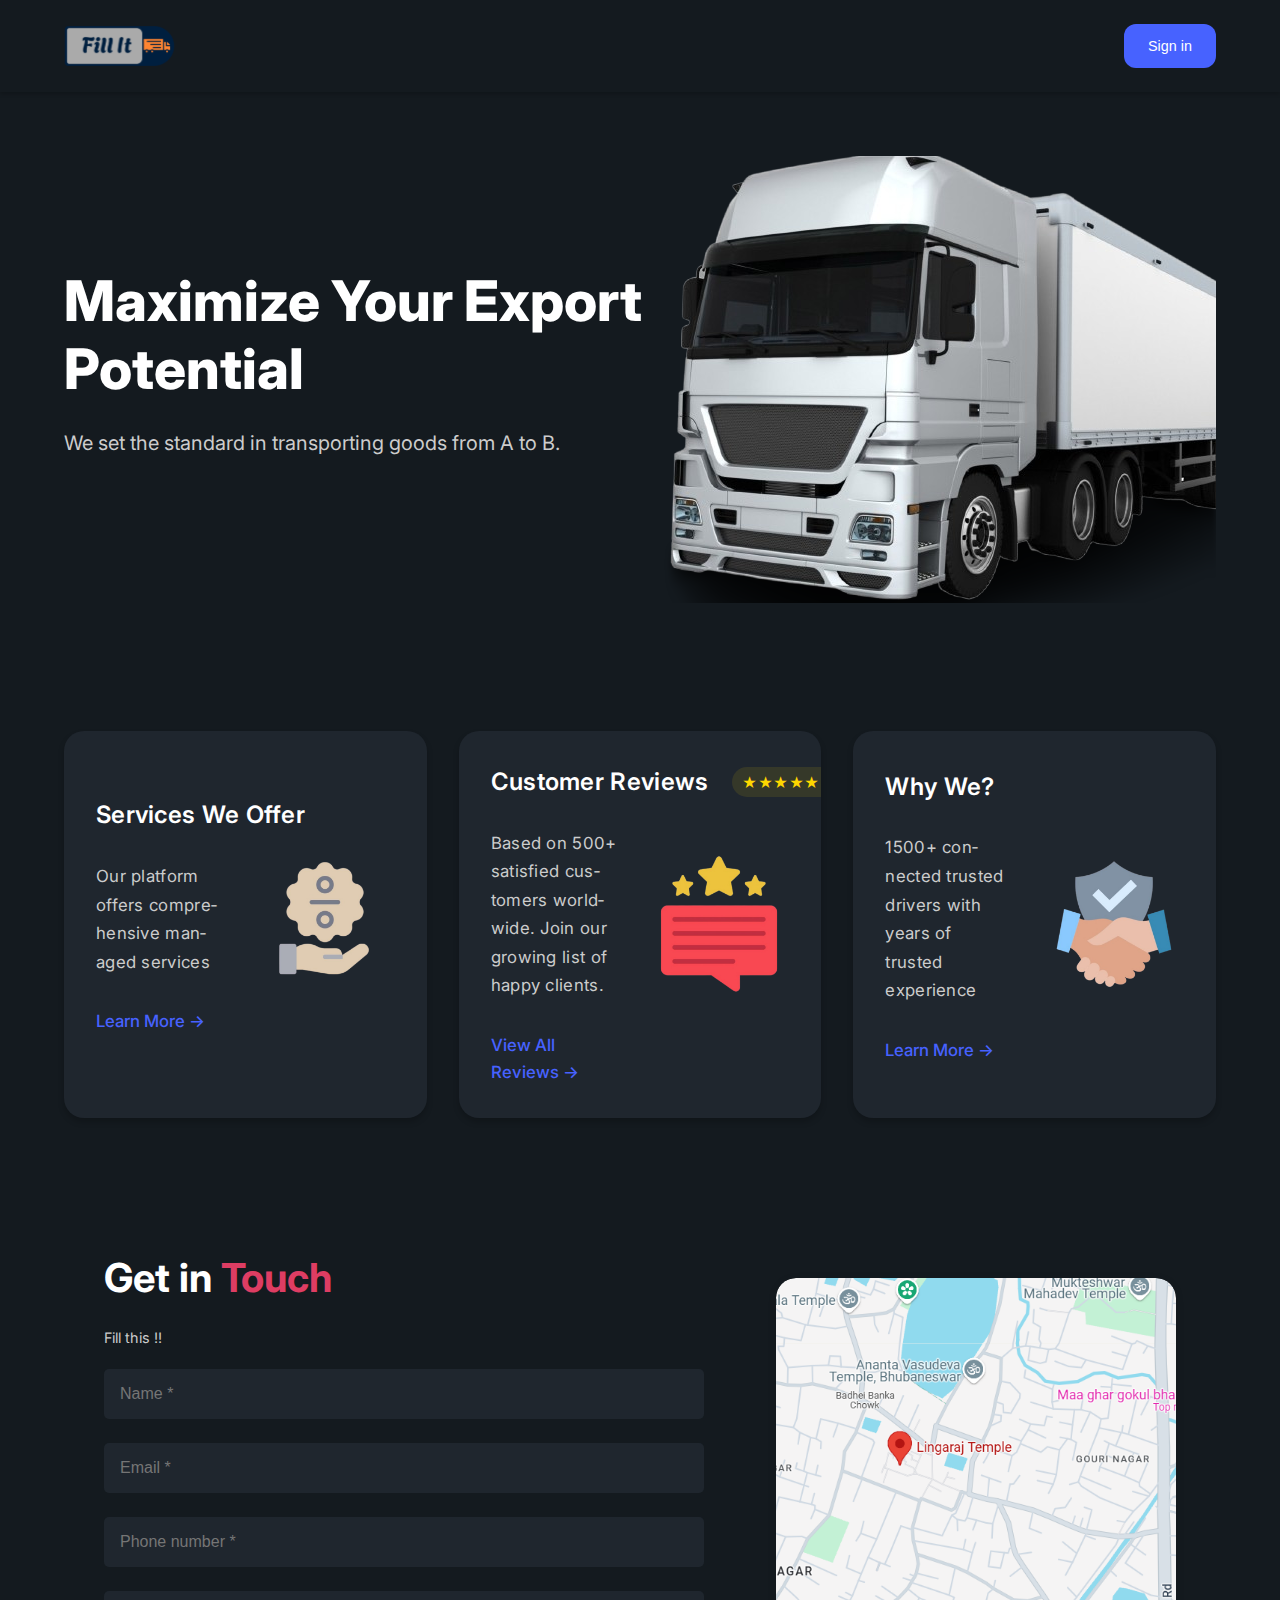
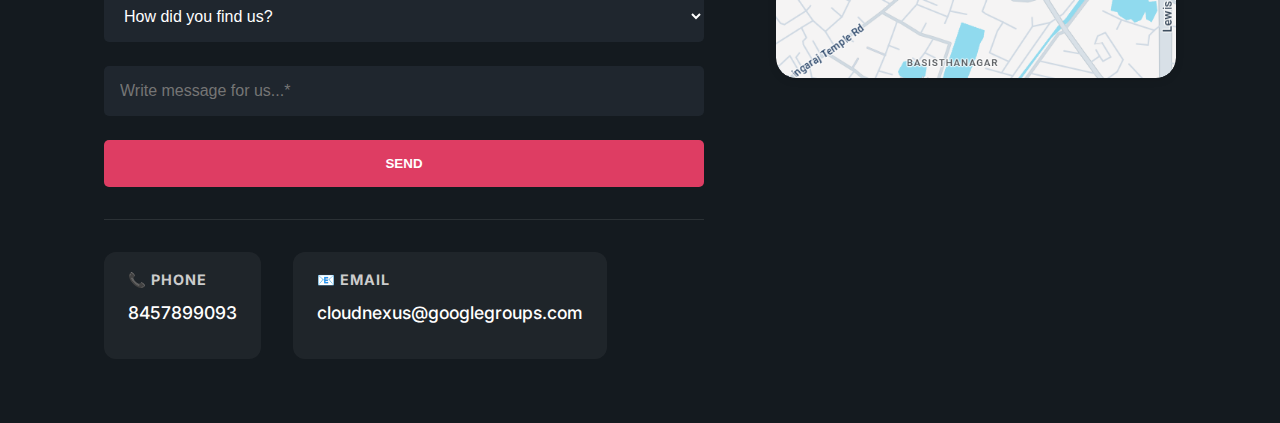
<file: Frontend-Part/index.html>
<!DOCTYPE html>
<html lang="en">
<head>
  <meta charset="UTF-8">
  <meta name="viewport" content="width=device-width, initial-scale=1.0">
  <meta name="description" content="Export Logistics - Your trusted partner in global logistics and transportation">
  <meta name="theme-color" content="#ffffff">
  <title>Export Logistics</title>
  <link rel="stylesheet" href="index.css">
  <link rel="preconnect" href="https://fonts.googleapis.com">
  <link rel="preconnect" href="https://fonts.gstatic.com" crossorigin>
  <link href="https://fonts.googleapis.com/css2?family=Inter:wght@400;500;600;700&display=swap" rel="stylesheet">
</head>
<body>
<header class="header">
  <img src="logo.svg" alt="Logo" class="logo" loading="lazy">
  <a href="login.html"><button class="signin-btn" aria-label="Sign in">Sign in</button></a>
</header>

<section class="hero">
  <div class="hero-text">
    <h1>Maximize Your Export Potential</h1>
    <p>We set the standard in transporting goods from A to B.</p>

  </div>
  <img src="truck.png" alt="Truck Fleet" class="hero-image" loading="lazy">
</section>

<section class="card-section">
  <div class="card">
    <div class="card-content">
      <div class="card-header">
        <h2>Services We Offer</h2>
      </div>
      <p>Our platform offers comprehensive managed services</p>
      <a href="#" class="learn-more">Learn More →</a>
    </div>
    <img src="hand.png" alt="Services Icon" class="card-img">
  </div>

  <div class="card">
    <div class="card-content">
      <div class="card-header">
        <h2>Customer Reviews</h2>
        <div class="rating-display">
          <div class="stars">★★★★★</div>
          <div class="rating-number">4.8</div>
        </div>
      </div>
      <p>Based on 500+ satisfied customers worldwide. Join our growing list of happy clients.</p>
      <a href="#" class="learn-more">View All Reviews →</a>
    </div>
    <img src="chat.png" alt="Review Icon" class="card-img">
  </div>

  <div class="card">
    <div class="card-content">
      <div class="card-header">
        <h2>Why We?</h2>
      </div>
      <p>1500+ connected trusted drivers with years of trusted experience</p>
      <a href="#" class="learn-more">Learn More →</a>
    </div>
    <img src="hand2.png" alt="Why Choose Us Icon" class="card-img">
  </div>
</section>

<!-- Review Carousel Modal -->
<div id="reviewModal" class="modal-overlay">
  <div class="modal-content">
    <button class="close-button">&times;</button>
    <h3>Customer Reviews</h3>
    <div class="review-carousel-container">
      <div class="review-carousel">
        <!-- Review Items will be dynamically loaded or pre-defined -->
        <div class="review-item">
          <div class="review-header">
            <h4>John Doe</h4>
            <div class="stars">★★★★★</div>
          </div>
          <p>"Export Logistics provided exceptional service! My goods arrived on time and in perfect condition. Highly recommend their reliable and efficient transportation solutions."</p>
        </div>
        <div class="review-item">
          <div class="review-header">
            <h4>Jane Smith</h4>
            <div class="stars">★★★★☆</div>
          </div>
          <p>"A very professional and supportive team. They handled all my queries promptly and ensured a smooth export process. Great experience overall!"</p>
        </div>
        <div class="review-item">
          <div class="review-header">
            <h4>David Lee</h4>
            <div class="stars">★★★★★</div>
          </div>
          <p>"Outstanding logistics service! The real-time tracking was incredibly helpful, and their communication was top-notch. Truly a global leader."</p>
        </div>
        <div class="review-item">
          <div class="review-header">
            <h4>Sarah Chen</h4>
            <div class="stars">★★★★★</div>
          </div>
          <p>"I've used several logistics companies, and Export Logistics stands out. Their attention to detail and commitment to customer satisfaction are unmatched. My shipments have always been flawless."</p>
        </div>
        <div class="review-item">
          <div class="review-header">
            <h4>Michael Brown</h4>
            <div class="stars">★★★★☆</div>
          </div>
          <p>"Good service, though there was a slight delay on one shipment. However, their customer support was quick to resolve it. I appreciate their dedication."</p>
        </div>
      </div>
      <button class="carousel-nav prev">&lt;</button>
      <button class="carousel-nav next">&gt;</button>
    </div>
  </div>
</div>

<section class="contact">
  <div class="contact-form">
    <h2>Get in <span>Touch</span></h2>
    <p>Fill this !!</p>
    <form id="contactForm" novalidate>
      <div class="form-group">
        <input type="text" id="name" name="name" placeholder="Name *" required>
        <span class="error-message"></span>
      </div>
      <div class="form-group">
        <input type="email" id="email" name="email" placeholder="Email *" required>
        <span class="error-message"></span>
      </div>
      <div class="form-group">
        <input type="tel" id="phone" name="phone" placeholder="Phone number *" required>
        <span class="error-message"></span>
      </div>
      <div class="form-group">
        <select id="source" name="source" required>
          <option value="">How did you find us?</option>
          <option value="google">Google</option>
          <option value="friend">Friend</option>
          <option value="social">Social Media</option>
          <option value="other">Other</option>
        </select>
      </div>
      <div class="form-group" id="other-source-group" style="display:none;">
        <input type="text" id="other-source" name="other_source" placeholder="If other, please specify">
      </div>
      <div class="form-group">
        <input type="text" id="message" name="message" placeholder="Write message for us...*" required>
        <span class="error-message"></span>
      </div>
      <button type="submit" class="submit-btn">SEND</button>
    </form>
    <div class="contact-info">
      <div class="contact-item">
        <strong>📞 PHONE</strong>
        <a href="tel:8457899093">8457899093</a>
      </div>

      <div class="contact-item">
        <strong>📧 EMAIL</strong>
        <a href="mailto:cloudnexus@googlegroups.com">cloudnexus@googlegroups.com</a>
      </div>
    </div>
  </div>
  <div class="contact-map">
    <img src="map.png" alt="Map Location" loading="lazy">
  </div>
</section>

<script>
  // Form validation
  document.getElementById('contactForm').addEventListener('submit', async function(e) {
    e.preventDefault();
    const formData = new FormData(this);
    try {
      const response = await fetch('https://fill-it.onrender.com/api/contact', {
        method: 'POST',
        body: formData
      });
      const result = await response.json();
      if (result.status === 'success') {
        alert('Message sent successfully. Our team will reach out to you.');
        this.reset();
        document.getElementById('other-source-group').style.display = 'none';
      } else {
        console.error('Error details:', result.detail);
        alert(`Failed to send message: ${result.detail || 'Please try again later.'}`);
      }
    } catch (error) {
      console.error('Error:', error);
      alert('Failed to send message. Please try again later.');
    }
  });

  // Review Carousel Modal Logic
  const reviewModal = document.getElementById('reviewModal');
  const viewAllReviewsLink = document.querySelector('.card-section .card:nth-child(2) .learn-more');
  const closeButton = reviewModal.querySelector('.close-button');
  const reviewCarousel = reviewModal.querySelector('.review-carousel');
  const prevButton = reviewModal.querySelector('.carousel-nav.prev');
  const nextButton = reviewModal.querySelector('.carousel-nav.next');

  let currentIndex = 0;
  const reviewItems = reviewCarousel.querySelectorAll('.review-item');
  const totalReviews = reviewItems.length;

  function showReview(index) {
    reviewItems.forEach((item, i) => {
      item.style.display = (i === index) ? 'block' : 'none';
    });
  }

  function nextReview() {
    currentIndex = (currentIndex + 1) % totalReviews;
    showReview(currentIndex);
  }

  function prevReview() {
    currentIndex = (currentIndex - 1 + totalReviews) % totalReviews;
    showReview(currentIndex);
  }

  viewAllReviewsLink.addEventListener('click', function(e) {
    e.preventDefault();
    reviewModal.classList.add('active');
    showReview(currentIndex);
  });

  closeButton.addEventListener('click', function() {
    reviewModal.classList.remove('active');
  });

  prevButton.addEventListener('click', prevReview);
  nextButton.addEventListener('click', nextReview);

  // Close modal when clicking outside content
  reviewModal.addEventListener('click', function(e) {
    if (e.target === reviewModal) {
      reviewModal.classList.remove('active');
    }
  });

  // Initial display
  showReview(currentIndex);

  document.getElementById('source').addEventListener('change', function() {
    var otherGroup = document.getElementById('other-source-group');
    if (this.value === 'other') {
      otherGroup.style.display = 'block';
      document.getElementById('other-source').required = true;
    } else {
      otherGroup.style.display = 'none';
      document.getElementById('other-source').required = false;
    }
  });
</script>
</body>
</html>
</file>
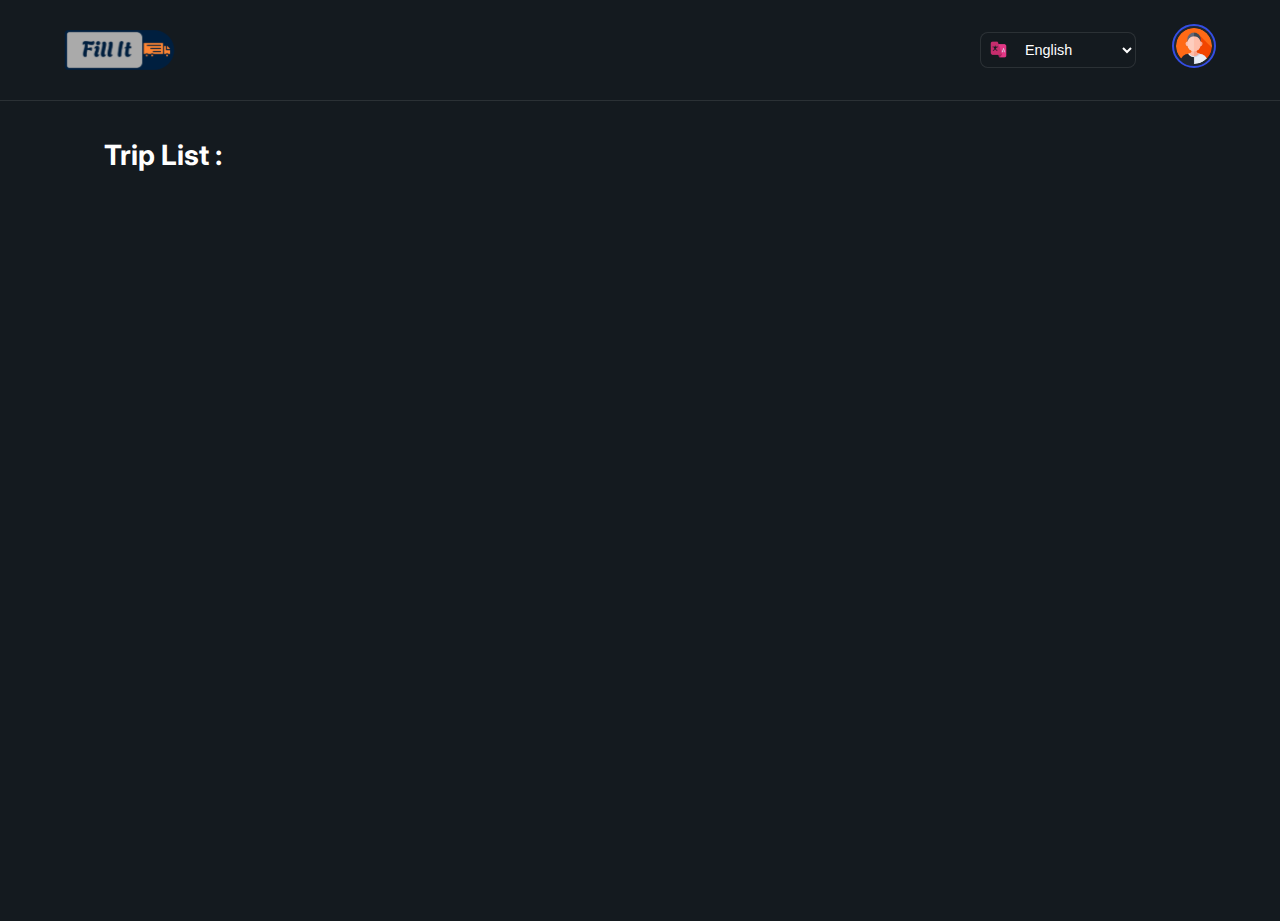
<file: Frontend-Part/d_trip.html>
<!DOCTYPE html>
<html lang="en">
<head>
    <meta charset="UTF-8">
    <meta name="viewport" content="width=device-width, initial-scale=1.0">
    <title>Trip History</title>
    <link rel="stylesheet" href="d_trip.css">
    <link rel="preconnect" href="https://fonts.googleapis.com">
    <link rel="preconnect" href="https://fonts.gstatic.com" crossorigin>
    <link href="https://fonts.googleapis.com/css2?family=Inter:wght@400;500;600;700&display=swap" rel="stylesheet">
</head>
<body>
<header>
    <div class="logo">
        <img src="logo.svg" alt="FILLit Logo" class="logo-img">
    </div>
    <div class="header-right" style="min-width: 120px;">
        <select class="language-selector" aria-label="Select language" id="languageSelector">
            <option value="en">English</option>
            <option value="hi">हिंदी</option>
            <option value="or">ଓଡ଼ିଆ (Odia)</option>
            <option value="bn">বাংলা</option>
            <option value="te">తెలుగు</option>
            <option value="ta">தமிழ்</option>
            <option value="mr">मराठी</option>
            <option value="gu">ગુજરાતી</option>
            <option value="kn">ಕನ್ನಡ</option>
            <option value="ml">മലയാളം</option>
            <option value="pa">ਪੰਜਾਬੀ</option>
        </select>
        <div class="profile">
            <img src="profile.png" alt="Profile" class="profile-icon" style="width:32px;height:32px;min-width:32px;min-height:32px;display:inline-block;">
            <div class="profile-popup">
                <div class="profile-header">
                    <img src="profile.png" alt="Profile" class="profile-header-img">
                    <h3 id="profileName">Loading...</h3>
                    <p class="profile-email" id="profileEmail">Loading...</p>
                </div>
                <div class="profile-info">
                    <div class="profile-info-item">
                        <svg xmlns="http://www.w3.org/2000/svg" viewBox="0 0 24 24" fill="none" stroke="currentColor" stroke-width="2" stroke-linecap="round" stroke-linejoin="round">
                            <path d="M22 16.92v3a2 2 0 0 1-2.18 2 19.79 19.79 0 0 1-8.63-3.07 19.5 19.5 0 0 1-6-6 19.79 19.79 0 0 1-3.07-8.67A2 2 0 0 1 4.11 2h3a2 2 0 0 1 2 1.72 12.84 12.84 0 0 0 .7 2.81 2 2 0 0 1-.45 2.11L8.09 9.91a16 16 0 0 0 6 6l1.27-1.27a2 2 0 0 1 2.11-.45 12.84 12.84 0 0 0 2.81.7A2 2 0 0 1 22 16.92z"></path>
                        </svg>
                        <span class="phone-number" id="profilePhone">Loading...</span>
                        <button class="edit-phone-btn" title="Edit phone number">
                            <svg xmlns="http://www.w3.org/2000/svg" viewBox="0 0 24 24" fill="none" stroke="currentColor" stroke-width="2" stroke-linecap="round" stroke-linejoin="round">
                                <path d="M11 4H4a2 2 0 0 0-2 2v14a2 2 0 0 0 2 2h14a2 2 0 0 0 2-2v-7"></path>
                                <path d="M18.5 2.5a2.121 2.121 0 0 1 3 3L12 15l-4 1 1-4 9.5-9.5z"></path>
                            </svg>
                        </button>
                    </div>
                    <div class="phone-edit-form" style="display: none;">
                        <input type="tel" class="phone-input" placeholder="Enter phone number">
                        <div class="phone-edit-actions">
                            <button class="save-phone-btn">Save</button>
                            <button class="cancel-phone-btn">Cancel</button>
                        </div>
                    </div>
                </div>
                <div class="profile-divider"></div>
                <a href="d_home.html" class="profile-option" id="homeBtn">
                    <svg xmlns="http://www.w3.org/2000/svg" viewBox="0 0 24 24" fill="none" stroke="currentColor" stroke-width="2" stroke-linecap="round" stroke-linejoin="round">
                        <path d="M12 8v4l3 3m6-3a9 9 0 1 1-18 0 9 9 0 0 1 18 0z"></path>
                    </svg>
                    Home
                </a>
                <div class="profile-divider"></div>
                <a href="#" class="profile-option sign-out" id="logoutBtn">
                    <svg xmlns="http://www.w3.org/2000/svg" viewBox="0 0 24 24" fill="none" stroke="currentColor" stroke-width="2" stroke-linecap="round" stroke-linejoin="round">
                        <path d="M9 21H5a2 2 0 0 1-2-2V5a2 2 0 0 1 2-2h4"></path>
                        <polyline points="16 17 21 12 16 7"></polyline>
                        <line x1="21" y1="12" x2="9" y2="12"></line>
                    </svg>
                    Sign Out
                </a>
            </div>
        </div>
    </div>
</header>
<main>
    <h1>Trip List :</h1>
    <div class="trips-container" id="tripsContainer"></div>
</main>
<script>
    // Profile popup functionality
    const profileIcon = document.querySelector('.profile');
    const profilePopup = document.querySelector('.profile-popup');

    // Toggle popup on profile icon click
    profileIcon.addEventListener('click', function(e) {
        e.stopPropagation();
        profilePopup.classList.toggle('active');
    });

    // Close popup when clicking outside
    document.addEventListener('click', function(e) {
        if (!profileIcon.contains(e.target)) {
            profilePopup.classList.remove('active');
        }
    });

    // Prevent popup from closing when clicking inside it
    profilePopup.addEventListener('click', function(e) {
        e.stopPropagation();
    });

    // Phone number editing functionality
    const editPhoneBtn = document.querySelector('.edit-phone-btn');
    const phoneNumber = document.querySelector('.phone-number');
    const phoneEditForm = document.querySelector('.phone-edit-form');
    const phoneInput = document.querySelector('.phone-input');
    const savePhoneBtn = document.querySelector('.save-phone-btn');
    const cancelPhoneBtn = document.querySelector('.cancel-phone-btn');

    editPhoneBtn.addEventListener('click', function() {
        phoneEditForm.style.display = 'block';
        phoneInput.focus();
    });

    // Language translations
    const translations = {
        en: {
            tripList: "Trip List :",
            home: "Home",
            signOut: "Sign Out",
            phonePlaceholder: "Enter phone number",
            save: "Save",
            cancel: "Cancel",
            editPhone: "Edit phone number"
        },
        hi: {
            tripList: "यात्रा सूची :",
            home: "होम",
            signOut: "साइन आउट",
            phonePlaceholder: "फोन नंबर दर्ज करें",
            save: "सहेजें",
            cancel: "रद्द करें",
            editPhone: "फोन नंबर संपादित करें"
        },
        or: {
            tripList: "ଯାତ୍ରା ତାଲିକା :",
            home: "ହୋମ୍",
            signOut: "ସାଇନ୍ ଆଉଟ୍",
            phonePlaceholder: "ଫୋନ୍ ନମ୍ବର୍ ଦାଖଲ କରନ୍ତୁ",
            save: "ସଞ୍ଚୟ କରନ୍ତୁ",
            cancel: "ବାତିଲ୍ କରନ୍ତୁ",
            editPhone: "ଫୋନ୍ ନମ୍ବର୍ ସମ୍ପାଦନ କରନ୍ତୁ"
        },
        bn: {
            tripList: "ট্রিপ তালিকা :",
            home: "হোম",
            signOut: "সাইন আউট",
            phonePlaceholder: "ফোন নম্বর লিখুন",
            save: "সংরক্ষণ করুন",
            cancel: "বাতিল করুন",
            editPhone: "ফোন নম্বর সম্পাদনা করুন"
        },
        te: {
            tripList: "ప్రయాణ జాబితా :",
            home: "హోమ్",
            signOut: "సైన్ అవుట్",
            phonePlaceholder: "ఫోన్ నంబర్ నమోదు చేయండి",
            save: "సేవ్ చేయండి",
            cancel: "రద్దు చేయండి",
            editPhone: "ఫోన్ నంబర్ సవరించండి"
        },
        ta: {
            tripList: "பயண பட்டியல் :",
            home: "முகப்பு",
            signOut: "வெளியேறு",
            phonePlaceholder: "தொலைபேசி எண்ணை உள்ளிடவும்",
            save: "சேமிக்கவும்",
            cancel: "ரத்து செய்யவும்",
            editPhone: "தொலைபேசி எண்ணை திருத்தவும்"
        },
        mr: {
            tripList: "प्रवास यादी :",
            home: "होम",
            signOut: "साइन आउट",
            phonePlaceholder: "फोन नंबर प्रविष्ट करा",
            save: "जतन करा",
            cancel: "रद्द करा",
            editPhone: "फोन नंबर संपादित करा"
        },
        gu: {
            tripList: "પ્રવાસ યાદી :",
            home: "હોમ",
            signOut: "સાઇન આઉટ",
            phonePlaceholder: "ફોન નંબર દાખલ કરો",
            save: "સેવ કરો",
            cancel: "રદ કરો",
            editPhone: "ફોન નંબર સંપાદિત કરો"
        },
        kn: {
            tripList: "ಪ್ರಯಾಣ ಪಟ್ಟಿ :",
            home: "ಮುಖಪುಟ",
            signOut: "ಸೈನ್ ಔಟ್",
            phonePlaceholder: "ಫೋನ್ ಸಂಖ್ಯೆ ನಮೂದಿಸಿ",
            save: "ಉಳಿಸಿ",
            cancel: "ರದ್ದುಮಾಡಿ",
            editPhone: "ಫೋನ್ ಸಂಖ್ಯೆಯನ್ನು ಸಂಪಾದಿಸಿ"
        },
        ml: {
            tripList: "യാത്രാ പട്ടിക :",
            home: "ഹോം",
            signOut: "സൈൻ ഔട്ട്",
            phonePlaceholder: "ഫോൺ നമ്പർ നൽകുക",
            save: "സേവ് ചെയ്യുക",
            cancel: "റദ്ദാക്കുക",
            editPhone: "ഫോൺ നമ്പർ തിരുത്തുക"
        },
        pa: {
            tripList: "ਯਾਤਰਾ ਸੂਚੀ :",
            home: "ਘਰ",
            signOut: "ਸਾਈਨ ਆਉਟ",
            phonePlaceholder: "ਫੋਨ ਨੰਬਰ ਦਰਜ ਕਰੋ",
            save: "ਸੇਵ ਕਰੋ",
            cancel: "ਰੱਦ ਕਰੋ",
            editPhone: "ਫੋਨ ਨੰਬਰ ਸੋਧੋ"
        }
    };

    const languageSelector = document.getElementById('languageSelector');
    languageSelector.addEventListener('change', function() {
        const lang = this.value;
        const t = translations[lang] || translations['en'];
        document.querySelector('h1').textContent = t.tripList;
        document.getElementById('homeBtn').innerHTML = `<svg xmlns=\"http://www.w3.org/2000/svg\" viewBox=\"0 0 24 24\" fill=\"none\" stroke=\"currentColor\" stroke-width=\"2\" stroke-linecap=\"round\" stroke-linejoin=\"round\"><path d=\"M12 8v4l3 3m6-3a9 9 0 1 1-18 0 9 9 0 0 1 18 0z\"></path></svg> ${t.home}`;
        document.getElementById('logoutBtn').innerHTML = `<svg xmlns=\"http://www.w3.org/2000/svg\" viewBox=\"0 0 24 24\" fill=\"none\" stroke=\"currentColor\" stroke-width=\"2\" stroke-linecap=\"round\" stroke-linejoin=\"round\"><path d=\"M9 21H5a2 2 0 0 1-2-2V5a2 2 0 0 1 2-2h4\"></path><polyline points=\"16 17 21 12 16 7\"></polyline><line x1=\"21\" y1=\"12\" x2=\"9\" y2=\"12\"></line></svg> ${t.signOut}`;
        document.querySelector('.phone-input').placeholder = t.phonePlaceholder;
        document.querySelector('.save-phone-btn').textContent = t.save;
        document.querySelector('.cancel-phone-btn').textContent = t.cancel;
        document.querySelector('.edit-phone-btn').title = t.editPhone;
    });

    // Phone number editing and update to backend
    savePhoneBtn.addEventListener('click', async function() {
        const newPhone = phoneInput.value.trim();
        if (newPhone) {
            try {
                const idToken = localStorage.getItem('idToken');
                const response = await fetch('https://fill-it.onrender.com/api/driver/update_phone', {
                    method: 'POST',
                    headers: {
                        'Content-Type': 'application/json',
                        'Authorization': `Bearer ${idToken}`
                    },
                    body: JSON.stringify({ phone: newPhone }),
                });
                if (response.ok) {
                    const data = await response.json();
                    phoneNumber.textContent = data.phone;
                    phoneEditForm.style.display = 'none';
                    alert('Phone number updated successfully!');
                } else {
                    const error = await response.json();
                    alert(error.detail || 'Failed to update phone number');
                }
            } catch (error) {
                alert('Failed to update phone number');
            }
        }
    });

    cancelPhoneBtn.addEventListener('click', function() {
        phoneInput.value = phoneNumber.textContent;
        phoneEditForm.style.display = 'none';
    });

    // Close edit form when clicking outside
    document.addEventListener('click', function(e) {
        if (!phoneEditForm.contains(e.target) && e.target !== editPhoneBtn) {
            phoneEditForm.style.display = 'none';
            phoneInput.value = phoneNumber.textContent;
        }
    });

    // Fetch and display assigned trips for the driver
    async function fetchDriverTrips() {
        const idToken = localStorage.getItem('idToken');
        if (!idToken) return;
        const response = await fetch('https://fill-it.onrender.com/api/driver/assigned_trips', {
            headers: { 'Authorization': `Bearer ${idToken}` }
        });
        const data = await response.json();
        const container = document.getElementById('tripsContainer');
        container.innerHTML = '';
        if (data.trips && data.trips.length > 0) {
            data.trips.forEach(trip => {
                const tripCard = document.createElement('div');
                tripCard.className = 'trip-card';
                tripCard.innerHTML = `
                        <p><strong>From:</strong> ${trip.from_location}</p>
                        <p><strong>To:</strong> ${trip.to_location}</p>
                        <p><strong>Date:</strong> ${trip.date}</p>
                        <p><strong>Customer Email:</strong> ${trip.customer_email}</p>
                        <p><strong>Customer Phone:</strong> ${trip.customer_phone || 'N/A'}</p>
                        <p><strong>Status:</strong> <span style="color: ${trip.status === 'trip_completed' ? '#00C853' : '#344de3'}">${trip.status}</span></p>
                        <div class="trip-actions">
                            ${(trip.status === 'driver_assigned') ? `
                                <button class="complete-trip-btn" data-trip-id="${trip.trip_id}">Mark as Trip Completed</button>
                                <button class="release-trip-btn" data-trip-id="${trip.trip_id}">Release Trip</button>
                            ` : ''}
                        </div>
                    `;
                container.appendChild(tripCard);
            });
        } else {
            container.innerHTML = '<p class="no-trips">No assigned trips found</p>';
        }
    }

    // Handle trip actions
    const tripsContainer = document.getElementById('tripsContainer');
    tripsContainer.addEventListener('click', async function(e) {
        if (e.target.classList.contains('complete-trip-btn')) {
            const tripId = e.target.getAttribute('data-trip-id');
            const idToken = localStorage.getItem('idToken');
            const res = await fetch('https://fill-it.onrender.com/api/driver/complete_trip', {
                method: 'POST',
                headers: {
                    'Content-Type': 'application/json',
                    'Authorization': `Bearer ${idToken}`
                },
                body: JSON.stringify({ trip_id: tripId })
            });
            if (res.ok) {
                alert('Trip marked as completed!');
                fetchDriverTrips();
            } else {
                alert('Failed to mark trip as completed.');
            }
        }
        if (e.target.classList.contains('release-trip-btn')) {
            const tripId = e.target.getAttribute('data-trip-id');
            const idToken = localStorage.getItem('idToken');
            const res = await fetch('https://fill-it.onrender.com/api/driver/release_trip', {
                method: 'POST',
                headers: {
                    'Content-Type': 'application/json',
                    'Authorization': `Bearer ${idToken}`
                },
                body: JSON.stringify({ trip_id: tripId })
            });
            if (res.ok) {
                alert('Trip released and set to pending.');
                fetchDriverTrips();
            } else {
                alert('Failed to release trip.');
            }
        }
    });

    document.addEventListener('DOMContentLoaded', fetchDriverTrips);

    // Fetch driver profile data
    async function fetchDriverProfile() {
        try {
            const idToken = localStorage.getItem('idToken');
            const response = await fetch('https://fill-it.onrender.com/api/driver/profile', {
                headers: {
                    'Authorization': `Bearer ${idToken}`
                }
            });
            if (response.ok) {
                const data = await response.json();
                document.getElementById('profileName').textContent = data.name || 'Driver';
                document.getElementById('profileEmail').textContent = data.email || '';
                document.getElementById('profilePhone').textContent = data.phone || '';
                document.querySelector('.phone-input').value = data.phone || '';
            }
        } catch (error) {
            console.error('Error fetching driver profile:', error);
        }
    }
    fetchDriverProfile();

    // Home button
    const homeBtn = document.getElementById('homeBtn');
    homeBtn.addEventListener('click', function(e) {
        e.preventDefault();
        window.location.href = 'd_home.html';
    });

    // Logout button
    const logoutBtn = document.getElementById('logoutBtn');
    logoutBtn.addEventListener('click', function(e) {
        e.preventDefault();
        localStorage.clear();
        sessionStorage.clear();
        window.location.href = 'index.html';
    });
</script>
</body>
</html>
</file>
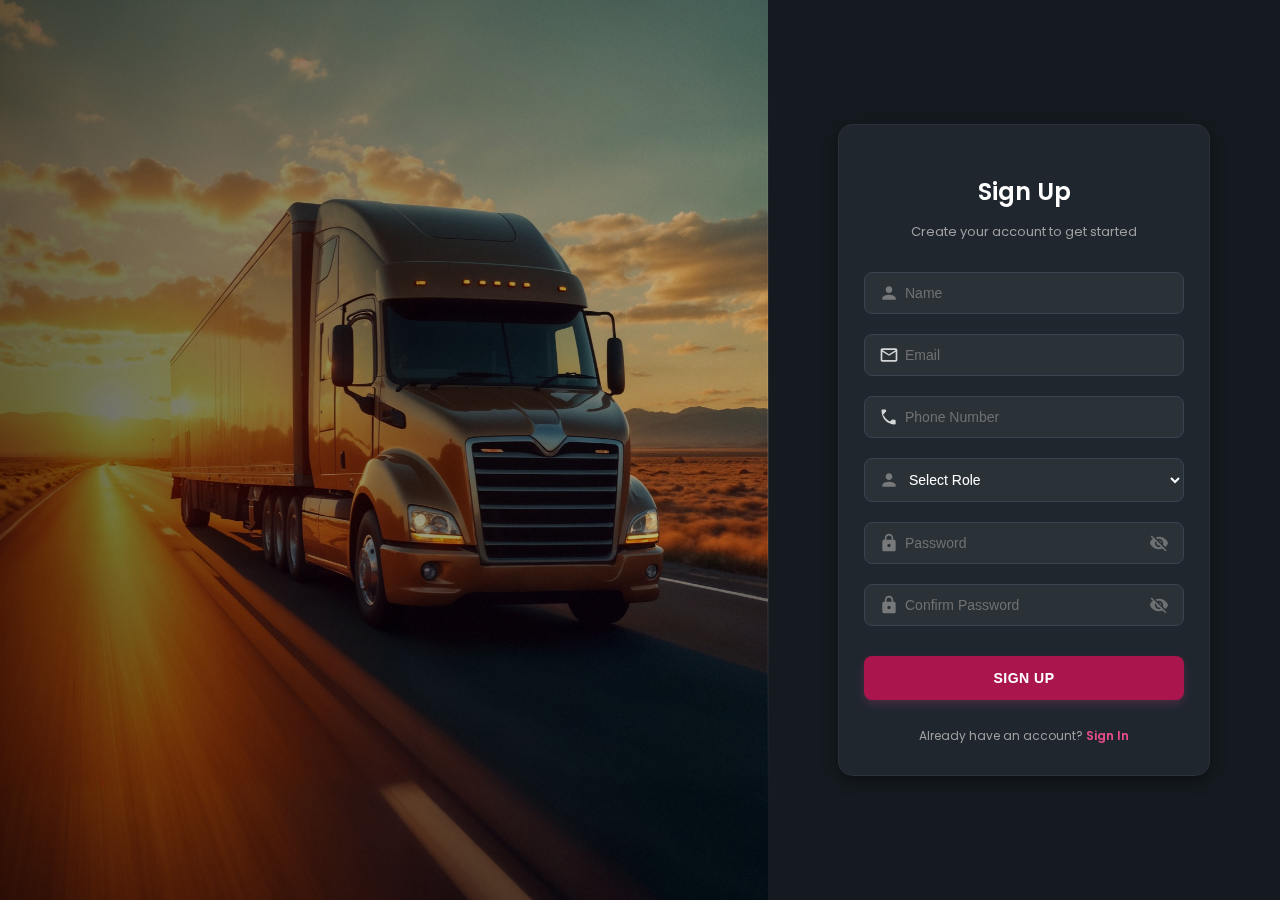
<file: Frontend-Part/signup.html>
<!DOCTYPE html>
<html lang="en">
<head>
  <meta charset="UTF-8" />
  <meta name="viewport" content="width=device-width, initial-scale=1.0"/>
  <title>Sign Up Page</title>
  <link rel="stylesheet" href="signup.css" />
  <link href="https://fonts.googleapis.com/css2?family=Poppins:wght@400;600&display=swap" rel="stylesheet">
</head>
<body>
<div class="container">
  <div class="left-panel">
    <img src="2151919261.jpg" alt="Delivery Illustration" class="panel-image">
  </div>
  <div class="right-panel">
    <div class="signup-box">
      <h2>Sign Up</h2>
      <p>Create your account to get started</p>
      <form id="signup-form">
        <div class="input-container">
          <img src="user-icon.svg" alt="User" class="input-icon">
          <input type="text" class="input-field" placeholder="Name" id="name" required>
        </div>
        <div class="input-container">
          <img src="mail-icon.svg" alt="Email" class="input-icon">
          <input type="email" class="input-field" placeholder="Email" id="email" required>
        </div>
        <div class="input-container">
          <img src="phone-icon.svg" alt="Phone" class="input-icon">
          <input type="text" class="input-field" placeholder="Phone Number" id="phone" required>
        </div>
        <div class="input-container">
          <img src="user-icon.svg" alt="Role" class="input-icon">
          <select class="input-field" id="role" required>
            <option value="" disabled selected>Select Role</option>
            <option value="customer">Customer</option>
            <option value="driver">Driver</option>
          </select>
        </div>
        <div class="input-container" id="vehicle-fields" style="display: none;">
          <img src="lock-icon.svg" alt="Vehicle" class="input-icon">
          <input type="text" class="input-field" placeholder="Vehicle Number" id="vehicle-number">
        </div>
        <div class="input-container" id="chassis-fields" style="display: none;">
          <img src="lock-icon.svg" alt="Chassis" class="input-icon">
          <input type="text" class="input-field" placeholder="Vehicle Chassis Number" id="vehicle-chassis">
        </div>
        <div class="input-container">
          <img src="lock-icon.svg" alt="Lock" class="input-icon">
          <input type="password" class="input-field password-field" placeholder="Password" id="password" required>
          <img src="eye-slash-icon.svg" alt="Toggle Password" class="toggle-password" style="cursor: pointer;">
        </div>
        <div class="input-container">
          <img src="lock-icon.svg" alt="Lock" class="input-icon">
          <input type="password" class="input-field password-field" placeholder="Confirm Password" id="confirm-password" required>
          <img src="eye-slash-icon.svg" alt="Toggle Password" class="toggle-password" style="cursor: pointer;">
        </div>
        <button type="submit" class="signup-button">Sign Up</button>
      </form>
      <div class="login-prompt">Already have an account? <a href="login.html">Sign In</a></div>
    </div>
  </div>
</div>

<script>
  document.addEventListener('DOMContentLoaded', function () {
    const togglePasswordIcons = document.querySelectorAll('.toggle-password');
    togglePasswordIcons.forEach(togglePassword => {
      togglePassword.addEventListener('click', function () {
        const passwordField = this.previousElementSibling;
        const type = passwordField.getAttribute('type') === 'password' ? 'text' : 'password';
        passwordField.setAttribute('type', type);
        this.src = type === 'password' ? 'eye-slash-icon.svg' : 'eye-icon.svg';
      });
    });

    const form = document.getElementById('signup-form');
    form.addEventListener('submit', async function (e) {
      e.preventDefault();

      const name = document.getElementById('name').value.trim();
      const email = document.getElementById('email').value.trim();
      const phone = document.getElementById('phone').value.trim();
      const role = document.getElementById('role').value;
      const password = document.getElementById('password').value;
      const confirmPassword = document.getElementById('confirm-password').value;
      const vehicleNumber = document.getElementById('vehicle-number').value.trim();
      const vehicleChassis = document.getElementById('vehicle-chassis').value.trim();

      if (password !== confirmPassword) {
        alert('Passwords do not match!');
        return;
      }

      try {
        const response = await fetch('https://fill-it.onrender.com/signup', {
          method: 'POST',
          headers: { 'Content-Type': 'application/json' },
          body: JSON.stringify({
            name,
            email,
            phone,
            password,
            role,
            vehicle_number: role === 'driver' ? vehicleNumber : undefined,
            vehicle_chassis: role === 'driver' ? vehicleChassis : undefined
          })
        });

        const data = await response.json();

        if (response.ok) {
          alert('Verification email sent to your email. Please verify and then sign in.');
          window.location.href = 'login.html';
        } else {
          alert(data.detail || 'Signup failed');
        }
      } catch (error) {
        alert('Error: ' + error.message);
      }
    });

    const roleSelect = document.getElementById('role');
    const vehicleFields = document.getElementById('vehicle-fields');
    const chassisFields = document.getElementById('chassis-fields');
    roleSelect.addEventListener('change', function() {
      if (this.value === 'driver') {
        vehicleFields.style.display = '';
        chassisFields.style.display = '';
      } else {
        vehicleFields.style.display = 'none';
        chassisFields.style.display = 'none';
      }
    });
  });
</script>
</body>
</html>
</file>
<file: Frontend-Part/index.css>
@import url('https://fonts.googleapis.com/css2?family=Inter:wght@100;200;300;400;500;600;700;800;900&display=swap');

:root {
  --primary-color: #4762FF;
  --secondary-color: #de3d63;
  --text-color: #ffffff;
  --light-text: #cccccc;
  --background: #141A1F;
  --card-background: #1F262E;
  --transition: all 0.3s ease;
}

* {
  margin: 0;
  padding: 0;
  box-sizing: border-box;
}

body {
  font-family: 'Inter', sans-serif;
  color: var(--text-color);
  line-height: 1.6;
  background-color: var(--background);
}

/* Header Styles */
.header {
  display: flex;
  justify-content: space-between;
  align-items: center;
  padding: 1.5rem 5%;
  background: var(--background);
  box-shadow: 0 2px 4px rgba(0, 0, 0, 0.2);
  position: sticky;
  top: 0;
  z-index: 1000;
}

.logo {
  height: 40px;
  max-width: 120px; /* Prevent overflow on small screens */
  transition: var(--transition);
}

.signin-btn {
  padding: 0.75rem 1.5rem;
  background: var(--primary-color);
  color: white;
  border: none;
  border-radius: 12px;
  font-weight: 500;
  cursor: pointer;
  transition: var(--transition);
  font-size: 0.9rem;
}

.signin-btn:hover {
  transform: translateY(-2px);
  opacity: 0.9;
}

/* Hero Section */
.hero {
  display: flex;
  align-items: center;
  justify-content: space-between;
  padding: 4rem 5%;
  background: var(--background);
}

.hero-text {
  max-width: 600px;
  width: 100%;
}

.hero-text h1 {
  font-size: 3.5rem;
  font-weight: 800;
  margin-bottom: 1.5rem;
  line-height: 1.2;
  font-family: 'Inter', sans-serif;
}

.hero-text p {
  font-size: 1.25rem;
  color: var(--light-text);
  margin-bottom: 2rem;
  font-family: 'Inter', sans-serif;
}

.hero-image {
  max-width: 56%;
  height: auto;
  animation: truckMovement 8s ease-in-out infinite;
  transform-origin: center;
  position: relative;
}

.cta-button {
  padding: 1rem 2rem;
  background: var(--primary-color);
  color: white;
  border: none;
  border-radius: 12px;
  font-weight: 600;
  font-size: 1.1rem;
  cursor: pointer;
  transition: var(--transition);
}

.cta-button:hover {
  transform: translateY(-2px);
  opacity: 0.9;
}

/* Card Section */
.card-section {
  padding: 4rem 5%;
  display: grid;
  grid-template-columns: repeat(auto-fit, minmax(300px, 1fr));
  gap: 2rem;
}

.card {
  background: var(--card-background);
  border-radius: 20px;
  overflow: hidden;
  transition: var(--transition);
  box-shadow: 0 4px 6px rgba(0, 0, 0, 0.2);
  display: flex;
  align-items: center;
  padding: 2rem;
  gap: 2rem;
  max-width: 100%;
}

.card:hover {
  transform: translateY(-5px);
  box-shadow: 0 8px 12px rgba(0, 0, 0, 0.3);
}

.card-img {
  width: 140px;
  height: 140px;
  object-fit: contain;
  flex-shrink: 0;
}

.card-content {
  flex: 1;
  display: flex;
  flex-direction: column;
  gap: 1.2rem;
  min-width: 0;
}

.card-header {
  display: flex;
  align-items: center;
  gap: 1rem;
  margin-bottom: 0.5rem;
  flex-wrap: nowrap;
}

.card-header h2 {
  margin: 0;
  font-size: 1.5rem;
  font-weight: 600;
  color: var(--text-color);
  letter-spacing: 0.3px;
  white-space: nowrap;
}

.card-content p {
  color: var(--light-text);
  margin: 0;
  line-height: 1.7;
  font-size: 1.05rem;
  letter-spacing: 0.3px;
  word-wrap: break-word;
  overflow-wrap: break-word;
  hyphens: auto;
}

.learn-more {
  color: var(--primary-color);
  text-decoration: none;
  font-weight: 500;
  display: inline-block;
  transition: var(--transition);
  margin-top: 0.8rem;
  font-size: 1.05rem;
}

.learn-more:hover {
  transform: translateX(5px);
  color: var(--secondary-color);
}

/* Contact Section */
.contact {
  display: grid;
  grid-template-columns: 1fr 400px;
  gap: 4rem;
  padding: 4rem 5%;
  background: var(--background);
  max-width: 1200px;
  margin: 0 auto;
  align-items: start;
}

.contact-form {
  max-width: 600px;
  width: 100%;
}

.contact-form h2 {
  font-size: 2.5rem;
  margin-bottom: 1rem;
}

.contact-form h2 span {
  color: var(--secondary-color);
}

.contact-form p {
  color: var(--light-text);
  font-size: 0.9rem;
  margin: 10px 0 20px;
}

.form-group {
  margin-bottom: 1.5rem;
}

input, select {
  width: 100%;
  padding: 1rem;
  border: none;
  border-radius: 5px;
  background-color: var(--card-background);
  color: var(--text-color);
  font-size: 1rem;
  transition: var(--transition);
}

input:focus, select:focus {
  outline: none;
  box-shadow: 0 0 0 2px var(--primary-color);
}

.submit-btn {
  width: 100%;
  padding: 1rem;
  background: var(--secondary-color);
  color: white;
  border: none;
  border-radius: 5px;
  font-weight: 600;
  cursor: pointer;
  transition: var(--transition);
}

.submit-btn:hover {
  transform: translateY(-2px);
  opacity: 0.9;
}

.contact-info {
  display: flex;
  gap: 2rem;
  margin-top: 2rem;
  padding-top: 2rem;
  border-top: 1px solid rgba(255, 255, 255, 0.1);
}

.contact-item {
  display: flex;
  flex-direction: column;
  gap: 0.5rem;
  padding: 1rem 1.5rem;
  background: rgba(255, 255, 255, 0.05);
  border-radius: 12px;
  transition: var(--transition);
}

.contact-item:hover {
  background: rgba(255, 255, 255, 0.1);
  transform: translateY(-2px);
}

.contact-item strong {
  color: var(--light-text);
  font-size: 0.9rem;
  letter-spacing: 1px;
  text-transform: uppercase;
}

.contact-item a,
.contact-item span {
  color: var(--text-color);
  text-decoration: none;
  font-size: 1.1rem;
  font-weight: 500;
  transition: var(--transition);
}

.contact-item a:hover {
  color: var(--primary-color);
}

.contact-map {
  width: 100%;
  max-width: 500px;
  height: 400px;
  border-radius: 20px;
  overflow: hidden;
  box-shadow: 0 2px 8px rgba(0, 0, 0, 0.1);
  position: relative;
  margin-top: 2rem;
}

.contact-map img {
  width: 100%;
  height: 100%;
  object-fit: cover;
  border-radius: 20px;
  box-shadow: 0 1px 3px rgba(0, 0, 0, 0.05);
}

/* Animations */
@keyframes truckMovement {
  0% {
    transform: translateY(0) rotate(0deg);
  }
  25% {
    transform: translateY(-15px) rotate(1deg);
  }
  50% {
    transform: translateY(0) rotate(0deg);
  }
  75% {
    transform: translateY(15px) rotate(-1deg);
  }
  100% {
    transform: translateY(0) rotate(0deg);
  }
}

/* Review Carousel Modal Styles */
.modal-overlay {
  display: flex;
  position: fixed;
  z-index: 1000;
  left: 0;
  top: 0;
  width: 100%;
  height: 100%;
  overflow: auto;
  background-color: rgba(0, 0, 0, 0.7);
  align-items: center;
  justify-content: center;
  opacity: 0;
  visibility: hidden;
  transition: opacity 0.3s ease, visibility 0.3s ease;
}

.modal-overlay.active {
  opacity: 1;
  visibility: visible;
}

.modal-content {
  background-color: #242B38;
  padding: 2.5rem 2rem;
  border-radius: 15px;
  max-width: 550px;
  width: 90%;
  position: relative;
  box-shadow: 0 10px 30px rgba(0, 0, 0, 0.4);
  transform: translateY(20px);
  opacity: 0;
  transition: transform 0.3s ease, opacity 0.3s ease;
}

.modal-overlay.active .modal-content {
  transform: translateY(0);
  opacity: 1;
}

.close-button {
  position: absolute;
  top: 18px;
  right: 22px;
  color: #FFFFFF;
  font-size: 2.2rem;
  font-weight: bold;
  cursor: pointer;
  background: none;
  border: none;
  transition: var(--transition);
}

.close-button:hover,
.close-button:focus {
  color: var(--primary-color);
  text-decoration: none;
  transform: rotate(90deg);
}

.modal-content h3 {
  font-size: 2.2rem;
  font-weight: 700;
  margin-bottom: 2rem;
  color: var(--primary-color);
  text-align: center;
}

.review-carousel-container {
  position: relative;
  width: 100%;
  overflow: hidden;
  display: flex;
  align-items: center;
  padding: 0 40px;
}

.review-carousel {
  display: flex;
  width: 100%;
  transition: transform 0.5s ease-in-out;
}

.review-item {
  min-width: 100%;
  box-sizing: border-box;
  text-align: left;
  padding: 2.5rem;
  background-color: #1C222D;
  border-radius: 12px;
  display: flex;
  flex-direction: column;
  justify-content: space-between;
  height: auto;
  box-shadow: 0 6px 15px rgba(0, 0, 0, 0.3);
}

.review-item .review-header {
  display: flex;
  flex-direction: column;
  align-items: flex-start;
  margin-bottom: 1rem;
}

.review-item h4 {
  font-size: 1.6rem;
  margin-bottom: 0.6rem;
  color: var(--text-color);
  font-weight: 600;
}

.review-item .stars {
  color: #FFD700;
  font-size: 1.3rem;
  letter-spacing: 2px;
  margin-bottom: 1.2rem;
}

.review-item p {
  font-size: 1.1rem;
  color: var(--light-text);
  line-height: 1.8;
  margin-bottom: 0.8rem;
}

.review-item .author {
  font-size: 1rem;
  color: var(--primary-color);
  margin-top: 1rem;
  font-weight: 500;
}

.carousel-nav {
  position: absolute;
  top: 50%;
  transform: translateY(-50%);
  background: var(--primary-color);
  color: white;
  border: none;
  padding: 0.9rem 1.4rem;
  cursor: pointer;
  font-size: 1.7rem;
  border-radius: 50%;
  z-index: 10;
  transition: var(--transition);
  box-shadow: 0 4px 12px rgba(0, 0, 0, 0.3);
}

.carousel-nav.prev {
  left: 0;
}

.carousel-nav.next {
  right: 0;
}

.carousel-nav:hover {
  background: #3a53d6;
  transform: translateY(-50%) scale(1.08);
  box-shadow: 0 8px 20px rgba(0, 0, 0, 0.4);
}

/* Error Message Styling */
.error-message {
  color: var(--secondary-color);
  font-size: 0.875rem;
  margin-top: 0.25rem;
  display: none;
}

input:invalid:focus + .error-message {
  display: block;
}

.rating-display {
  display: flex;
  align-items: center;
  gap: 0.3rem;
  background: rgba(255, 215, 0, 0.1);
  padding: 0.2rem 0.6rem;
  border-radius: 15px;
  margin-left: 0.5rem;
  flex-shrink: 0;
}

.stars {
  color: #FFD700;
  font-size: 0.9rem;
  letter-spacing: 0.5px;
}

.rating-number {
  font-size: 1.1rem;
  font-weight: 700;
  color: var(--text-color);
  line-height: 1;
}

/* Base responsive adjustments */
html {
  font-size: 16px;
  -webkit-text-size-adjust: 100%;
}

img {
  max-width: 100%;
  height: auto;
}

/* Enhanced responsive styles */
@media (max-width: 1200px) {
  .hero-text h1 {
    font-size: 3rem;
  }

  .hero-text p {
    font-size: 1.1rem;
  }

  .hero-image {
    max-width: 50%;
  }

  .card-section {
    grid-template-columns: repeat(auto-fit, minmax(280px, 1fr));
    gap: 1.5rem;
  }

  .contact {
    grid-template-columns: 1fr 350px;
    gap: 3rem;
  }
}

@media (max-width: 1024px) {
  .hero-text h1 {
    font-size: 2.8rem;
  }

  .hero-image {
    max-width: 45%;
  }

  .card-img {
    width: 120px;
    height: 120px;
  }

  .card-header h2 {
    font-size: 1.3rem;
  }

  .card-content p {
    font-size: 1rem;
  }

  .contact {
    grid-template-columns: 1fr;
    gap: 2rem;
  }

  .contact-map {
    width: 100%;
    height: 300px;
  }
}

@media (max-width: 768px) {
  .header {
    padding: 1rem 4%;
  }

  .logo {
    height: 35px;
  }

  .signin-btn {
    padding: 0.6rem 1.2rem;
    font-size: 0.85rem;
  }

  .hero {
    flex-direction: column;
    text-align: center;
    padding: 3rem 4%;
    gap: 2rem;
  }

  .hero-text {
    max-width: 100%;
  }

  .hero-text h1 {
    font-size: 2.5rem;
  }

  .hero-text p {
    font-size: 1rem;
    margin-bottom: 1.5rem;
  }

  .hero-image {
    max-width: 80%;
    margin: 0 auto;
  }

  .cta-button {
    padding: 0.9rem 1.8rem;
    font-size: 1rem;
  }

  .card-section {
    padding: 3rem 4%;
    grid-template-columns: 1fr;
    max-width: 600px;
    margin: 0 auto;
  }

  .card {
    flex-direction: column;
    text-align: center;
    padding: 1.5rem;
    gap: 1.5rem;
  }

  .card-img {
    width: 100px;
    height: 100px;
  }

  .card-header {
    justify-content: center;
  }

  .card-header h2 {
    font-size: 1.2rem;
  }

  .card-content p {
    font-size: 0.95rem;
  }

  .contact {
    padding: 3rem 4%;
  }

  .contact-form h2 {
    font-size: 2rem;
  }

  .contact-map {
    height: 250px;
  }

  .contact-info {
    display: grid;
    grid-template-columns: repeat(auto-fit, minmax(250px, 1fr));
    gap: 1rem;
  }
}

@media (max-width: 480px) {
  .header {
    padding: 0.8rem 3%;
  }

  .logo {
    height: 30px;
  }

  .signin-btn {
    padding: 0.5rem 1rem;
    font-size: 0.8rem;
  }

  .hero {
    padding: 2rem 3%;
  }

  .hero-text h1 {
    font-size: 2rem;
  }

  .hero-text p {
    font-size: 0.9rem;
  }

  .hero-image {
    max-width: 90%;
  }

  .cta-button {
    padding: 0.8rem 1.6rem;
    font-size: 0.9rem;
    width: 100%;
    max-width: 300px;
  }

  .card-section {
    padding: 2rem 3%;
  }

  .card {
    padding: 1.2rem;
  }

  .card-img {
    width: 80px;
    height: 80px;
  }

  .card-header h2 {
    font-size: 1.1rem;
  }

  .card-content p {
    font-size: 0.9rem;
  }

  .contact {
    padding: 2rem 3%;
  }

  .contact-form h2 {
    font-size: 1.8rem;
  }

  .contact-form p {
    font-size: 0.85rem;
  }

  .form-group input,
  .form-group select {
    padding: 0.8rem;
    font-size: 0.9rem;
  }

  .submit-btn {
    padding: 0.8rem 1.6rem;
    font-size: 0.9rem;
    width: 100%;
  }

  .contact-map {
    height: 200px;
  }

  .modal-content {
    width: 90%;
    padding: 1.5rem;
  }

  .modal-content h3 {
    font-size: 1.3rem;
  }

  .review-item {
    padding: 1rem;
  }

  .review-item h4 {
    font-size: 1rem;
  }

  .review-item .stars {
    font-size: 0.9rem;
  }

  .review-item p {
    font-size: 0.9rem;
  }

  .carousel-nav {
    width: 35px;
    height: 35px;
    font-size: 1rem;
  }
}

@media (max-width: 360px) {
  .header {
    padding: 0.7rem 2%;
  }

  .logo {
    height: 25px;
  }

  .signin-btn {
    padding: 0.4rem 0.8rem;
    font-size: 0.75rem;
  }

  .hero {
    padding: 1.5rem 2%;
  }

  .hero-text h1 {
    font-size: 1.8rem;
  }

  .hero-text p {
    font-size: 0.85rem;
  }

  .cta-button {
    padding: 0.7rem 1.4rem;
    font-size: 0.85rem;
  }

  .card-section {
    padding: 1.5rem 2%;
  }

  .card {
    padding: 1rem;
  }

  .card-img {
    width: 70px;
    height: 70px;
  }

  .card-header h2 {
    font-size: 1rem;
  }

  .card-content p {
    font-size: 0.85rem;
  }

  .contact {
    padding: 1.5rem 2%;
  }

  .contact-form h2 {
    font-size: 1.6rem;
  }

  .contact-form p {
    font-size: 0.8rem;
  }

  .form-group input,
  .form-group select {
    padding: 0.7rem;
    font-size: 0.85rem;
  }

  .submit-btn {
    padding: 0.7rem 1.4rem;
    font-size: 0.85rem;
  }

  .contact-map {
    height: 180px;
  }
}

/* Add touch-friendly interactions for mobile */
@media (hover: none) {
  .signin-btn:hover,
  .cta-button:hover,
  .learn-more:hover,
  .submit-btn:hover,
  .contact-item:hover,
  .carousel-nav:hover {
    transform: none;
    opacity: 1;
  }

  .card:hover {
    transform: none;
  }

  .learn-more:active,
  .signin-btn:active,
  .cta-button:active,
  .submit-btn:active {
    opacity: 0.8;
  }
}

/* Add smooth scrolling for better mobile experience */
html {
  scroll-behavior: smooth;
}

/* Improve tap target sizes for mobile */
button,
a,
input[type="submit"],
.learn-more {
  min-height: 44px;
  min-width: 44px;
}

/* Prevent text size adjustment on orientation change */
html {
  -webkit-text-size-adjust: 100%;
  -moz-text-size-adjust: 100%;
  text-size-adjust: 100%;
}
</file>
<file: Frontend-Part/d_trip.css>
@import url('https://fonts.googleapis.com/css2?family=Inter:wght@300;400;500;600;700&display=swap');

:root {
  --primary-color: #344de3;
  --secondary-color: #b4092e;
  --background: #141A1F;
  --card-bg: #1F262E;
  --text-color: #FFFFFF;
  --border-color: rgba(255, 255, 255, 0.1);
  --transition: all 0.3s ease;
}

/* ===== Reset and Base Styling ===== */
* {
  margin: 0;
  padding: 0;
  box-sizing: border-box;
}

body {
  font-family: 'Inter', sans-serif;
  background-color: var(--background);
  color: var(--text-color);
  line-height: 1.6;
  overflow-x: hidden;
}

/* ===== Header/Navbar ===== */
header {
  display: flex;
  justify-content: space-between;
  align-items: center;
  padding: 1.5rem 5%;
  background-color: var(--background);
  border-bottom: 1px solid var(--border-color);
  position: sticky;
  top: 0;
  z-index: 100;
  backdrop-filter: blur(10px);
}

.logo {
  display: flex;
  align-items: center;
}

.logo-img {
  height: 40px;
  width: auto;
  transition: var(--transition);
}

.logo-img:hover {
  transform: scale(1.05);
}

.header-right {
  position: relative;
  z-index: 1000;
  display: flex;
  align-items: center;
  gap: 1.5rem;
}

/* ===== Language Selector ===== */
.language-selector {
  z-index: 900;
  position: relative;
  margin-right: 12px;
  background-color: transparent;
  color: var(--text-color);
  border: 1px solid var(--border-color);
  border-radius: 8px;
  padding: 0.5rem 1rem 0.5rem 2.5rem;
  font-size: 0.9rem;
  cursor: pointer;
  transition: var(--transition);
  background-image: url("language.png");
  background-repeat: no-repeat;
  background-position: 0.5rem center;
  background-size: 1.2rem;
  min-width: 120px;
}

.language-selector:hover {
  border-color: var(--primary-color);
  background-color: rgba(71, 98, 255, 0.1);
}

.language-selector option {
  background-color: var(--card-bg);
  color: var(--text-color);
}

.language-selector:focus {
  outline: none;
  border-color: var(--primary-color);
  box-shadow: 0 0 0 3px rgba(71, 98, 255, 0.1);
}

/* ===== Profile Section ===== */
.profile-icon {
  z-index: 1100 !important;
  position: relative !important;
  width: 40px;
  height: 40px;
  border-radius: 50%;
  border: 2px solid var(--primary-color);
  background-color: var(--card-bg);
  object-fit: cover;
  cursor: pointer;
  padding: 2px;
  transition: var(--transition);
}

.profile-icon:hover {
  transform: scale(1.1);
  border-color: var(--secondary-color);
  box-shadow: 0 0 15px rgba(180, 9, 46, 0.3);
}

.profile {
  position: relative;
  cursor: pointer;
}

.profile-popup {
  display: none;
}

.profile-popup.active {
  display: block;
}

.profile-popup::before {
  content: '';
  position: absolute;
  top: -8px;
  right: 20px;
  width: 16px;
  height: 16px;
  background-color: var(--card-bg);
  transform: rotate(45deg);
  border-left: 1px solid var(--border-color);
  border-top: 1px solid var(--border-color);
}

.profile-header {
  padding: 1.5rem;
  text-align: center;
  background: linear-gradient(to bottom, rgba(52, 77, 227, 0.1), transparent);
}

.profile-header-img {
  width: 80px;
  height: 80px;
  border-radius: 50%;
  border: 3px solid var(--primary-color);
  padding: 3px;
  background-color: var(--card-bg);
  margin-bottom: 1rem;
  object-fit: cover;
}

.profile-header h3 {
  margin: 0;
  font-size: 1.2rem;
  font-weight: 600;
}

.profile-email {
  font-size: 0.9rem;
  color: rgba(255, 255, 255, 0.7);
  margin-top: 0.5rem;
}

/* ===== Profile Info Section ===== */
.profile-info {
  padding: 1rem 1.5rem;
}

.profile-info-item {
  display: flex;
  align-items: center;
  gap: 0.8rem;
  font-size: 0.95rem;
  position: relative;
}

.profile-info-item svg {
  width: 18px;
  height: 18px;
  color: var(--primary-color);
  opacity: 0.8;
}

.edit-phone-btn {
  background: none;
  border: none;
  cursor: pointer;
  opacity: 0;
  padding: 4px;
  border-radius: 4px;
  color: var(--text-color);
  transition: var(--transition);
}

.profile-info-item:hover .edit-phone-btn {
  opacity: 0.7;
}

.edit-phone-btn:hover {
  opacity: 1 !important;
  background-color: rgba(255, 255, 255, 0.1);
  color: var(--primary-color);
}

/* ===== Phone Edit Section ===== */
.phone-edit-form {
  margin-top: 0.8rem;
  padding: 0.8rem;
  background-color: rgba(255, 255, 255, 0.05);
  border-radius: 8px;
}

.phone-input {
  width: 100%;
  padding: 0.6rem;
  font-size: 0.9rem;
  border: 1px solid var(--border-color);
  border-radius: 6px;
  background-color: rgba(255, 255, 255, 0.1);
  color: var(--text-color);
}

.phone-input:focus {
  outline: none;
  border-color: var(--primary-color);
  box-shadow: 0 0 0 2px rgba(52, 77, 227, 0.2);
}

.phone-edit-actions {
  display: flex;
  gap: 0.8rem;
}

.phone-edit-actions button {
  padding: 0.5rem 1rem;
  border-radius: 6px;
  font-size: 0.9rem;
  font-weight: 500;
  border: none;
  cursor: pointer;
  transition: var(--transition);
}

.save-phone-btn {
  background-color: var(--primary-color);
  color: white;
}

.save-phone-btn:hover {
  background-color: #2a3db5;
}

.cancel-phone-btn {
  background-color: rgba(255, 255, 255, 0.1);
  color: var(--text-color);
}

.cancel-phone-btn:hover {
  background-color: rgba(255, 255, 255, 0.15);
}

/* ===== Profile Options ===== */
.profile-option {
  padding: 0.9rem 1.4rem;
  display: flex;
  align-items: center;
  gap: 1rem;
  font-size: 0.95rem;
  font-weight: 500;
  text-decoration: none;
  color: var(--text-color);
  transition: var(--transition);
}

.profile-option:hover {
  background-color: rgba(255, 255, 255, 0.08);
  color: var(--primary-color);
}

.profile-option svg {
  width: 20px;
  height: 20px;
  transition: var(--transition);
  opacity: 0.9;
}

.profile-option:hover svg {
  transform: scale(1.1);
  color: var(--primary-color);
}

.profile-option.sign-out {
  color: #ff4d4d;
}

.profile-option.sign-out:hover {
  background-color: rgba(255, 77, 77, 0.1);
}

.profile-option.sign-out:hover svg {
  color: #ff4d4d;
}

.profile-divider {
  height: 1px;
  background-color: var(--border-color);
  opacity: 0.5;
}

/* ===== Animation ===== */
@keyframes slideDown {
  from {
    opacity: 0;
    transform: translateY(-15px);
  }
  to {
    opacity: 1;
    transform: translateY(0);
  }
}

/* ===== Main Section for Page Content ===== */
main {
  padding: 2rem 5%;
  max-width: 1200px;
  margin: 0 auto;
  height: calc(100vh - 80px);
  display: flex;
  flex-direction: column;
}

h1 {
  font-size: 1.75rem;
  font-weight: 700;
  margin-bottom: 1.5rem;
  flex-shrink: 0;
}

/* ===== Trip Cards ===== */
.trips-container {
  flex: 1;
  overflow-y: auto;
  padding-right: 1rem;
  margin-right: -1rem;
}

.trips-container::-webkit-scrollbar {
  width: 8px;
}

.trips-container::-webkit-scrollbar-track {
  background: rgba(255, 255, 255, 0.05);
}

.trips-container::-webkit-scrollbar-thumb {
  background: var(--primary-color);
  border-radius: 4px;
}

.trips-container::-webkit-scrollbar-thumb:hover {
  background: var(--secondary-color);
}

.trip-card {
  background-color: var(--card-bg);
  padding: 1.5rem;
  border-radius: 16px;
  margin-bottom: 1.25rem;
  border: 1px solid var(--border-color);
  box-shadow: 0 4px 20px rgba(0, 0, 0, 0.2);
  transition: var(--transition);
  display: grid;
  grid-template-columns: repeat(2, 1fr);
  gap: 1rem;
  position: relative;
}

.trip-card::before {
  content: '';
  position: absolute;
  top: 0;
  left: 0;
  width: 5px;
  height: 100%;
  background: linear-gradient(to bottom, var(--primary-color), var(--secondary-color));
}

.trip-card:hover {
  transform: translateY(-2px);
  box-shadow: 0 6px 25px rgba(0, 0, 0, 0.3);
}

.trip-card p {
  font-size: 1rem;
  display: flex;
  align-items: center;
  gap: 0.75rem;
  line-height: 1.5;
}

.trip-card p strong {
  font-weight: 600;
  font-size: 0.95rem;
  min-width: 120px;
  letter-spacing: 0.3px;
  color: rgba(255, 255, 255, 0.85);
}

.trip-card p:first-child {
  grid-column: 1 / -1;
  padding-bottom: 0.75rem;
  margin-bottom: 0.5rem;
  border-bottom: 1px solid var(--border-color);
}

.trip-card p:first-child strong {
  font-size: 1.1rem;
  color: var(--primary-color);
  text-transform: uppercase;
}

.trip-card p:last-child {
  grid-column: 1 / -1;
  margin-top: 0.5rem;
  padding-top: 0.75rem;
  border-top: 1px solid var(--border-color);
}

.trip-card p:last-child strong {
  color: var(--secondary-color);
}

/* ===== Responsive Layout ===== */
@media (max-width: 900px) {
  .trip-card {
    width: 95%;
    min-width: 320px;
    max-width: 600px;
    margin: 1.2rem auto;
    padding: 1.5rem 1.2rem;
  }
}

@media (max-width: 768px) {
  header {
    padding: 1rem 3%;
  }
  .logo-img {
    height: 32px;
  }
  .header-right {
    gap: 1rem;
  }
  .language-selector {
    min-width: 100px;
    font-size: 0.85rem;
    padding: 0.4rem 0.8rem 0.4rem 2rem;
    background-size: 1rem;
  }
  .profile-icon {
    width: 35px;
    height: 35px;
  }
  .trips-container {
    padding: 1rem 0.5rem;
  }
  .trip-card {
    width: 98%;
    min-width: 260px;
    max-width: 480px;
    padding: 1.2rem 0.8rem;
    margin: 1rem auto;
    border-radius: 16px;
  }
  .trip-card p {
    font-size: 0.97rem;
  }
  .trip-info-item, .trip-details p {
    font-size: 0.95rem;
  }
  .profile-popup {
    width: 220px;
    right: -5px;
  }
}

@media (max-width: 500px) {
  header {
    min-height: 56px;
    padding: 0.7rem 2% !important;
    overflow: visible !important;
    z-index: 100;
  }
  .header-right {
    align-items: center;
    overflow: visible !important;
    z-index: 101;
  }
  .profile-icon {
    width: 32px !important;
    height: 32px !important;
    min-width: 32px !important;
    min-height: 32px !important;
    margin: 0 !important;
    display: inline-block !important;
    vertical-align: middle !important;
    position: static !important;
    z-index: 102;
  }
  .logo-img {
    height: 26px;
  }
  .header-right {
    gap: 0.7rem;
  }
  .language-selector {
    min-width: 80px;
    font-size: 0.8rem;
    padding: 0.3rem 0.6rem 0.3rem 1.5rem;
    background-size: 0.8rem;
  }
  .trips-container {
    overflow-x: auto;
    padding: 0.5rem 0.1rem;
    display: flex;
    flex-direction: column;
    align-items: center;
  }
  .trip-card {
    width: 95vw;
    min-width: 220px;
    max-width: 95vw;
    margin: 0.7rem auto;
    border-radius: 14px;
    font-size: 0.97rem;
    background: var(--card-bg);
    box-shadow: 0 2px 10px rgba(0,0,0,0.10);
    word-break: break-word;
    padding: 1rem 0.7rem;
    padding-left: 10px;
  }
  .trip-card h3, .trip-card h4 {
    font-size: 1.1rem;
    text-align: left;
    margin-bottom: 0.5rem;
  }
  .trip-card p, .trip-info-item, .trip-details p {
    font-size: 0.97rem;
    text-align: left;
    word-break: break-word;
    white-space: pre-line;
    margin-bottom: 0.3rem;
    margin-top: 0.1rem;
    padding: 0.1rem 0;
    display: block;
  }
  .trip-card p strong, .trip-info-item strong, .trip-details p strong {
    font-weight: 600;
    margin-bottom: 0.05rem;
    color: var(--primary-color);
    display: inline;
  }
  .trip-card p, .trip-card span, .trip-card strong {
    overflow-wrap: break-word;
    word-break: break-word;
  }
  header, .header-right, .profile-icon {
    display: flex;
    align-items: center;
    justify-content: space-between;
    position: relative;
    z-index: 10;
  }
  .profile-popup {
    display: none !important;
    position: absolute !important;
    top: calc(100% + 15px) !important;
    right: -10px !important;
    left: auto !important;
    bottom: auto !important;
    width: 260px !important;
    min-width: 180px !important;
    max-width: 90vw !important;
    border-radius: 16px !important;
    box-shadow: 0 8px 30px rgba(0,0,0,0.4);
    padding: 1.2rem 0.8rem 1.2rem 0.8rem;
    z-index: 3000;
    flex-direction: column;
    align-items: center;
    background: var(--card-bg);
    height: auto !important;
    overflow-y: visible !important;
    animation: none !important;
  }
  .profile-popup.active {
    display: block !important;
  }
  .profile-header {
    padding: 1.2rem 0.5rem 0.7rem 0.5rem;
    text-align: center;
    width: 100%;
  }
  .profile-header-img {
    margin: 0 auto 0.7rem auto;
    display: block;
    width: 70px;
    height: 70px;
  }
  .profile-header h3,
  .profile-email {
    text-align: center;
    word-break: break-word;
  }
  .profile-info {
    padding: 0.7rem 0.5rem;
    width: 100%;
    text-align: center;
  }
  .profile-option {
    text-align: center;
    padding: 0.7rem 0;
    font-size: 1.1rem;
    width: 100%;
  }
  .profile-divider {
    margin: 0.5rem 0;
  }
}

@media (max-width: 360px) {
  header {
    padding: 0.6rem 1%;
  }
  .logo-img {
    height: 20px;
  }
  .header-right {
    gap: 0.5rem;
  }
  .language-selector {
    min-width: 60px;
    font-size: 0.7rem;
    padding: 0.2rem 0.4rem 0.2rem 1rem;
    background-size: 0.6rem;
  }
  .profile-icon {
    width: 22px;
    height: 22px;
  }
  .trips-container {
    padding: 0.2rem 0.1rem;
  }
  .trip-card {
    width: 100vw;
    min-width: 120px;
    max-width: 100vw;
    padding: 0.7rem 0.2rem;
    margin: 0.4rem auto;
    border-radius: 8px;
  }
  .trip-card h3, .trip-card h4 {
    font-size: 1rem;
  }
  .trip-card p {
    font-size: 0.8rem;
  }
  .trip-info-item, .trip-details p {
    font-size: 0.8rem;
  }
  .profile-popup {
    width: 110px;
    right: 0;
  }
}

/* Touch device optimizations */
@media (hover: none) {
  .profile-icon:hover,
  .trip-card:hover,
  .edit-trip-btn:hover,
  .complete-trip-btn:hover,
  .release-trip-btn:hover {
    transform: none;
    opacity: 1;
  }
  .profile-icon:active,
  .trip-card:active,
  .edit-trip-btn:active,
  .complete-trip-btn:active,
  .release-trip-btn:active {
    opacity: 0.8;
  }
}

/* Improve tap target sizes for mobile */
button,
a,
input[type="submit"],
.profile-icon {
  min-height: 44px;
  min-width: 44px;
}

/* Add smooth scrolling */
html {
  scroll-behavior: smooth;
}

/* Prevent zoom on input focus for iOS */
@media screen and (-webkit-min-device-pixel-ratio:0) {
  select,
  textarea,
  input {
    font-size: 16px;
  }
}

/* Improve form accessibility */
.trip-card input:focus-visible {
  outline: 2px solid var(--primary-color);
  outline-offset: 2px;
}

/* Add transition for smoother animations */
.trip-card,
.trip-card input,
.trip-card button,
.profile-icon,
.language-selector {
  transition: var(--transition);
}

.complete-trip-btn {
  background: linear-gradient(90deg, #00C853, #344de3);
  color: #fff;
  border: none;
  padding: 0.7rem 1.5rem;
  border-radius: 10px;
  font-size: 1.08rem;
  font-weight: 700;
  margin-right: 1rem;
  cursor: pointer;
  transition: background 0.2s, box-shadow 0.2s, transform 0.1s;
  box-shadow: 0 2px 8px rgba(0,200,83,0.08);
  letter-spacing: 0.5px;
}
.complete-trip-btn:hover {
  background: linear-gradient(90deg, #344de3, #00C853);
  box-shadow: 0 4px 16px rgba(0,200,83,0.18);
  transform: translateY(-2px) scale(1.03);
}

.release-trip-btn {
  background: linear-gradient(90deg, #b4092e, #344de3);
  color: #fff;
  border: none;
  padding: 0.7rem 1.5rem;
  border-radius: 10px;
  font-size: 1.08rem;
  font-weight: 700;
  cursor: pointer;
  transition: background 0.2s, box-shadow 0.2s, transform 0.1s;
  box-shadow: 0 2px 8px rgba(180,9,46,0.08);
  letter-spacing: 0.5px;
}
.release-trip-btn:hover {
  background: linear-gradient(90deg, #344de3, #b4092e);
  box-shadow: 0 4px 16px rgba(180,9,46,0.18);
  transform: translateY(-2px) scale(1.03);
}

@media (min-width: 501px) {
  .profile-icon {
    width: 44px !important;
    height: 44px !important;
    min-width: 44px !important;
    min-height: 44px !important;
  }
  .profile-popup {
    position: absolute;
    top: calc(100% + 15px);
    right: -10px;
    left: auto;
    bottom: auto;
    width: 280px;
    max-width: 90vw;
    min-width: 180px;
    border-radius: 16px;
    box-shadow: 0 8px 30px rgba(0,0,0,0.4);
    padding: 1.2rem 0.8rem 1.2rem 0.8rem;
    z-index: 3000;
    flex-direction: column;
    align-items: center;
    background: var(--card-bg);
    height: auto;
    overflow-y: visible;
    animation: none;
    display: none;
  }
  .profile-popup.active {
    display: block;
  }
}

.profile-popup .profile-email,
.profile-popup p,
.profile-popup span,
.profile-popup strong {
  word-break: break-all;
  overflow-wrap: anywhere;
}
</file>
<file: Frontend-Part/signup.css>
/* Base styles */
html {
    font-size: 16px;
    -webkit-text-size-adjust: 100%;
    -moz-text-size-adjust: 100%;
    text-size-adjust: 100%;
}

body {
    margin: 0;
    font-family: 'Poppins', sans-serif;
    background-color: #141A1F;
    overflow: hidden;
    min-height: 100vh;
}

.container {
    display: flex;
    height: 100vh;
    width: 100%;
    position: relative;
}

.container::after {
    content: '';
    position: absolute;
    top: 50%;
    left: 60%;
    transform: translate(-50%, -50%);
    height: 80%;
    width: 1px;
    background: linear-gradient(
            to bottom,
            rgba(255, 255, 255, 0),
            rgba(255, 255, 255, 0.1),
            rgba(255, 255, 255, 0.2),
            rgba(255, 255, 255, 0.1),
            rgba(255, 255, 255, 0)
    );
    box-shadow: 0 0 20px rgba(255, 255, 255, 0.1);
}

.left-panel {
    flex: 0.6;
    min-width: 60%;
    display: flex;
    align-items: center;
    justify-content: center;
    background-color: #1A1F24;
    overflow: hidden;
    position: relative;
}

.panel-image {
    width: 100%;
    height: 100%;
    object-fit: cover;
    object-position: center;
    display: block;
}

.left-panel::after {
    content: "";
    position: absolute;
    top: 0;
    left: 0;
    width: 100%;
    height: 100%;
    background: linear-gradient(to right, rgba(0,0,0,0.6), rgba(0,0,0,0.2));
    pointer-events: none;
}

.right-panel {
    flex: 0.4;
    min-width: 40%;
    background-color: #141A1F;
    display: flex;
    align-items: center;
    justify-content: center;
}

.signup-box {
    width: 85%;
    max-width: 320px;
    background-color: #1F262E;
    border-radius: 15px;
    padding: 30px 25px;
    text-align: center;
    color: white;
    box-shadow: 0 5px 15px rgba(0, 0, 0, 0.4);
    backdrop-filter: blur(5px);
    border: 1px solid rgba(255, 255, 255, 0.05);
}

.signup-box h2 {
    font-size: 24px;
    margin-bottom: 8px;
    font-weight: 600;
    color: #FFFFFF;
}

.signup-box p {
    font-size: 13px;
    margin-bottom: 20px;
    color: #A0A0A0;
}

form {
    display: flex;
    flex-direction: column;
    align-items: center;
    width: 100%;
}

.input-container {
    position: relative;
    margin: 10px 0;
    width: 100%;
}

.input-field {
    width: 100%;
    padding: 12px 15px 12px 40px;
    border-radius: 8px;
    border: 1px solid #3A4451;
    background-color: #2A3238;
    color: white;
    font-size: 14px;
    box-sizing: border-box;
    transition: all 0.3s ease;
}

.input-field::placeholder {
    color: #707070;
}

.input-field:focus {
    outline: none;
    border-color: #6C5CE7;
    box-shadow: 0 0 0 2px rgba(108, 92, 231, 0.2);
    background-color: #2A3238;
}

.input-field select {
    appearance: none;
    -webkit-appearance: none;
    -moz-appearance: none;
    background: url('data:image/svg+xml;utf8,<svg xmlns="http://www.w3.org/2000/svg" width="12" height="12" viewBox="0 0 24 24" fill="none" stroke="%23707070" stroke-width="2" stroke-linecap="round" stroke-linejoin="round"><polyline points="6 9 12 15 18 9"></polyline></svg>') no-repeat right 15px center;
    background-size: 12px;
}

.input-icon {
    position: absolute;
    left: 15px;
    top: 50%;
    transform: translateY(-50%);
    width: 20px;
    height: 20px;
    opacity: 0.8;
}

.toggle-password {
    position: absolute;
    right: 15px;
    top: 50%;
    transform: translateY(-50%);
    width: 20px;
    height: 20px;
    cursor: pointer;
    opacity: 0.7;
    transition: opacity 0.3s ease;
}

.toggle-password:hover {
    opacity: 1;
}

.signup-button {
    width: 100%;
    height: 40px;
    padding: 0;
    margin-top: 20px;
    margin-bottom: 12px;
    border: none;
    border-radius: 8px;
    background-color: #ab154e;
    color: white;
    font-size: 14px;
    font-weight: 600;
    text-transform: uppercase;
    letter-spacing: 0.5px;
    cursor: pointer;
    display: flex;
    align-items: center;
    justify-content: center;
    transition: all 0.3s ease;
    box-shadow: 0 4px 10px rgba(234, 76, 137, 0.2);
}

.signup-button:hover {
    transform: translateY(-1px);
    box-shadow: 0 5px 15px rgba(234, 76, 137, 0.3);
    background-color: #d13a76;
}

.signup-button:active {
    transform: translateY(0);
    box-shadow: 0 2px 5px rgba(234, 76, 137, 0.2);
}

.signup-via {
    margin-top: 20px;
    padding-top: 15px;
    border-top: 1px solid rgba(58, 68, 81, 0.2);
}

.signup-via span {
    font-size: 12px;
    color: #A0A0A0;
    display: block;
    margin-bottom: 10px;
}

.icons {
    display: flex;
    justify-content: center;
    gap: 15px;
}

.social-icon {
    width: 24px;
    height: 24px;
    cursor: pointer;
    transition: transform 0.3s ease;
    opacity: 0.7;
}

.social-icon:hover {
    transform: scale(1.05);
    opacity: 1;
}

.login-prompt {
    margin-top: 15px;
    font-size: 12px;
    color: #A0A0A0;
    cursor: pointer;
    text-align: center;
}

.login-prompt a {
    color: #EA4C89;
    text-decoration: none;
    font-weight: 600;
    transition: color 0.3s ease;
}

.login-prompt a:hover {
    text-decoration: underline;
    color: #d13a76;
}

/* Enhanced responsive styles */
@media screen and (max-width: 1200px) {
    .container::after {
        left: 55%;
    }

    .signup-box {
        width: 90%;
        max-width: 380px;
    }
}

@media screen and (max-width: 992px) {
    .container::after {
        left: 50%;
    }

    .left-panel {
        flex: 0.5;
        min-width: 50%;
    }

    .right-panel {
        flex: 0.5;
        min-width: 50%;
    }

    .signup-box {
        width: 95%;
        max-width: 360px;
    }
}

@media screen and (max-width: 768px) {
    body {
        overflow-x: hidden;
        overflow-y: auto;
    }

    .container {
        flex-direction: column;
        height: auto;
        min-height: 100vh;
        overflow: visible;
    }

    .container::after {
        display: none;
    }

    .left-panel {
        flex: 0.4;
        min-height: 40vh;
        min-width: 100%;
    }

    .right-panel {
        flex: 0.6;
        min-height: 60vh;
        min-width: 100%;
        padding: 2rem 0;
    }

    .signup-box {
        width: 90%;
        max-width: 400px;
        margin: 0 auto;
        padding: 25px 20px;
    }

    .signup-box h2 {
        font-size: 22px;
    }

    .signup-box p {
        font-size: 12px;
    }

    .input-field {
        padding: 12px 15px 12px 40px;
        font-size: 14px;
    }

    .input-icon, .toggle-password {
        width: 18px;
        height: 18px;
    }

    .signup-button {
        height: 44px;
        font-size: 14px;
    }

    .social-icon {
        width: 20px;
        height: 20px;
    }

    .signup-via span, .login-prompt {
        font-size: 11px;
    }

    .icons {
        gap: 12px;
    }
}

@media screen and (max-width: 480px) {
    .left-panel {
        min-height: 35vh;
    }

    .right-panel {
        min-height: 65vh;
        padding: 1.5rem 0;
    }

    .signup-box {
        width: 95%;
        max-width: 320px;
        padding: 20px 15px;
    }

    .signup-box h2 {
        font-size: 20px;
        margin-bottom: 6px;
    }

    .signup-box p {
        font-size: 11px;
        margin-bottom: 15px;
    }

    .input-field {
        padding: 10px 15px 10px 35px;
        font-size: 13px;
        border-radius: 6px;
    }

    .input-field select {
        padding-right: 30px;
        background-size: 10px;
    }

    .input-icon, .toggle-password {
        width: 16px;
        height: 16px;
        left: 12px;
    }

    .toggle-password {
        right: 12px;
    }

    .signup-button {
        height: 42px;
        font-size: 13px;
        margin-top: 15px;
        margin-bottom: 10px;
    }

    .social-icon {
        width: 18px;
        height: 18px;
    }

    .signup-via span, .login-prompt {
        font-size: 10px;
    }

    .icons {
        gap: 10px;
    }
}

@media screen and (max-width: 360px) {
    .left-panel {
        min-height: 30vh;
    }

    .right-panel {
        min-height: 70vh;
        padding: 1rem 0;
    }

    .signup-box {
        padding: 15px 12px;
    }

    .signup-box h2 {
        font-size: 18px;
    }

    .signup-box p {
        font-size: 10px;
    }

    .input-field {
        padding: 9px 12px 9px 32px;
        font-size: 12px;
    }

    .input-icon, .toggle-password {
        width: 15px;
        height: 15px;
    }

    .signup-button {
        height: 40px;
        font-size: 12px;
    }
}

/* Touch device optimizations */
@media (hover: none) {
    .signup-button:hover,
    .social-icon:hover,
    .login-prompt a:hover {
        transform: none;
    }

    .signup-button:active,
    .social-icon:active {
        opacity: 0.8;
    }

    .input-field:focus {
        box-shadow: 0 0 0 2px rgba(108, 92, 231, 0.15);
    }
}

/* Improve tap target sizes for mobile */
button,
a,
input[type="submit"] {
    min-height: 44px;
    min-width: 44px;
}

/* Remove minimum size for social icons */
.social-icon {
    min-height: unset;
    min-width: unset;
}

/* Add smooth scrolling */
html {
    scroll-behavior: smooth;
}

/* Prevent zoom on input focus for iOS */
@media screen and (-webkit-min-device-pixel-ratio:0) {
    select,
    textarea,
    input {
        font-size: 16px;
    }
}

/* Improve form accessibility */
.input-field:focus-visible {
    outline: 2px solid #6C5CE7;
    outline-offset: 2px;
}

/* Add loading state styles */
.signup-button.loading {
    opacity: 0.8;
    cursor: wait;
}

/* Improve error state visibility */
.input-field.error {
    border-color: #ff4757;
}

.error-message {
    color: #ff4757;
    font-size: 12px;
    margin-top: 4px;
    text-align: left;
    width: 100%;
}

/* Add transition for smoother animations */
.signup-box,
.input-field,
.signup-button,
.social-icon {
    transition: all 0.3s ease;
}
</file>
